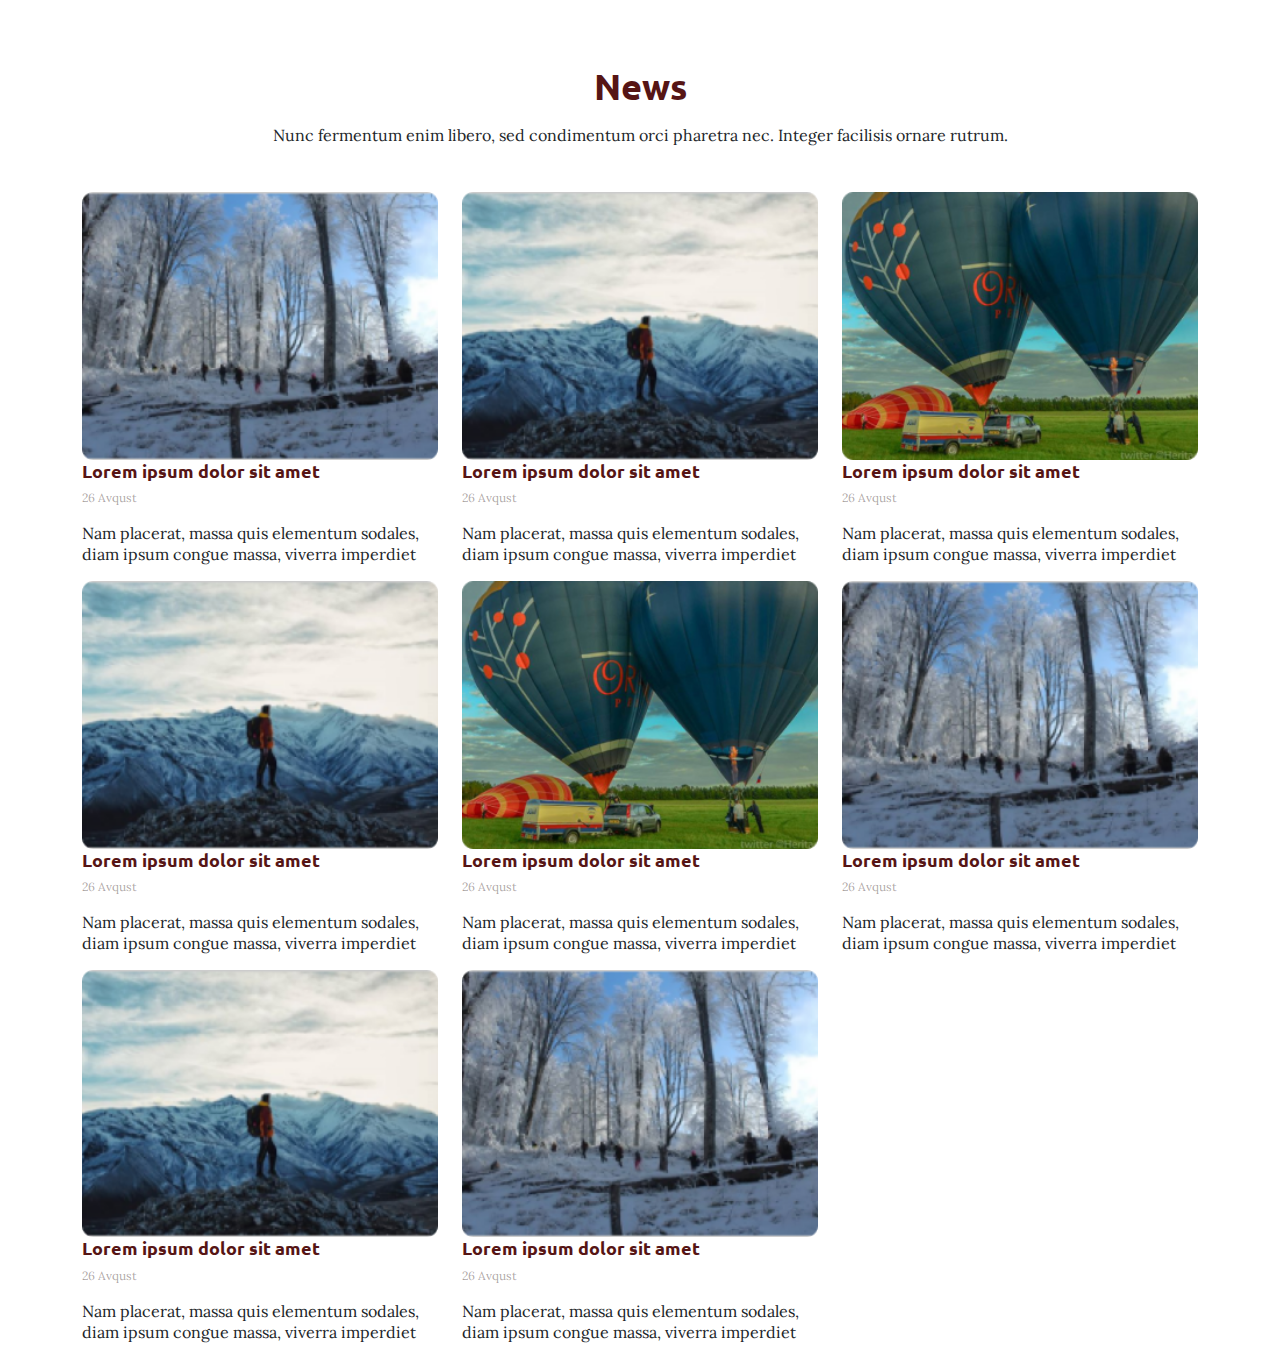
<file: bootstrap practice/index.html>
<!DOCTYPE html>
<html lang="en">

<head>
    <meta charset="UTF-8">
    <meta http-equiv="X-UA-Compatible" content="IE=edge">
    <meta name="viewport" content="width=device-width, initial-scale=1.0">
    <link rel="preconnect" href="https://fonts.googleapis.com">
    <link rel="preconnect" href="https://fonts.gstatic.com" crossorigin>
    <link href="https://fonts.googleapis.com/css2?family=Lora&family=Ubuntu:wght@400;700&display=swap" rel="stylesheet">
    <link rel="stylesheet" href="bootstrap.min.css">
    <link rel="stylesheet" href="styles.css">
    <title>News</title>
</head>

<body>
    <main>
        <h1 class="main-title text-center">News</h1>
        <p class="main-subtitle text-center"> Nunc fermentum enim libero, sed condimentum orci pharetra nec. Integer
            facilisis ornare rutrum.</p>
        <div class="container">
            <div class="row">
                <div class="col-12 col-md-6 col-xl-4 col-xxl-3">
                    <img src="images/news-3.png" alt="snowy forest">
                    <h2 class="container-title">Lorem ipsum dolor sit amet</h2>
                    <p class="container-date">26 Avqust</p>
                    <p class="container-info">Nam placerat, massa quis elementum sodales, diam ipsum congue massa,
                        viverra imperdiet</p>
                </div>
                <div class="col-12 col-md-6 col-xl-4 col-xxl-3">
                    <img src="images/news-2.png" alt="man on a mountain">
                    <h2 class="container-title">Lorem ipsum dolor sit amet</h2>
                    <p class="container-date">26 Avqust</p>
                    <p class="container-info">Nam placerat, massa quis elementum sodales, diam ipsum congue massa,
                        viverra imperdiet</p>
                </div>
                <div class="col-12 col-md-6 col-xl-4 col-xxl-3">
                    <img src="images/news-1.png" alt="hot air balloons">
                    <h2 class="container-title">Lorem ipsum dolor sit amet</h2>
                    <p class="container-date">26 Avqust</p>
                    <p class="container-info">Nam placerat, massa quis elementum sodales, diam ipsum congue massa,
                        viverra imperdiet</p>
                </div>
                <div class="col-12 col-md-6 col-xl-4 col-xxl-3">
                    <img src="images/news-2.png" alt="man on a mountain">
                    <h2 class="container-title">Lorem ipsum dolor sit amet</h2>
                    <p class="container-date">26 Avqust</p>
                    <p class="container-info">Nam placerat, massa quis elementum sodales, diam ipsum congue massa,
                        viverra imperdiet</p>
                </div>
                <div class="col-12 col-md-6 col-xl-4 col-xxl-3">
                    <img src="images/news-1.png" alt="hot air balloons">
                    <h2 class="container-title">Lorem ipsum dolor sit amet</h2>
                    <p class="container-date">26 Avqust</p>
                    <p class="container-info">Nam placerat, massa quis elementum sodales, diam ipsum congue massa,
                        viverra imperdiet</p>
                </div>
                <div class="col-12 col-md-6 col-xl-4 col-xxl-3">
                    <img src="images/news-3.png" alt="snowy forest">
                    <h2 class="container-title">Lorem ipsum dolor sit amet</h2>
                    <p class="container-date">26 Avqust</p>
                    <p class="container-info">Nam placerat, massa quis elementum sodales, diam ipsum congue massa,
                        viverra imperdiet</p>
                </div>
                <div class="col-12 col-md-6 col-xl-4 col-xxl-3">
                    <img src="images/news-2.png" alt="man on a mountain">
                    <h2 class="container-title">Lorem ipsum dolor sit amet</h2>
                    <p class="container-date">26 Avqust</p>
                    <p class="container-info">Nam placerat, massa quis elementum sodales, diam ipsum congue massa,
                        viverra imperdiet</p>
                </div>
                <div class="col-12 col-md-6 col-xl-4 col-xxl-3">
                    <img src="images/news-3.png" alt="snowy forest">
                    <h2 class="container-title">Lorem ipsum dolor sit amet</h2>
                    <p class="container-date">26 Avqust</p>
                    <p class="container-info">Nam placerat, massa quis elementum sodales, diam ipsum congue massa,
                        viverra imperdiet</p>
                </div>
            </div>
        </div>
    </main>
</body>

</html>
</file>
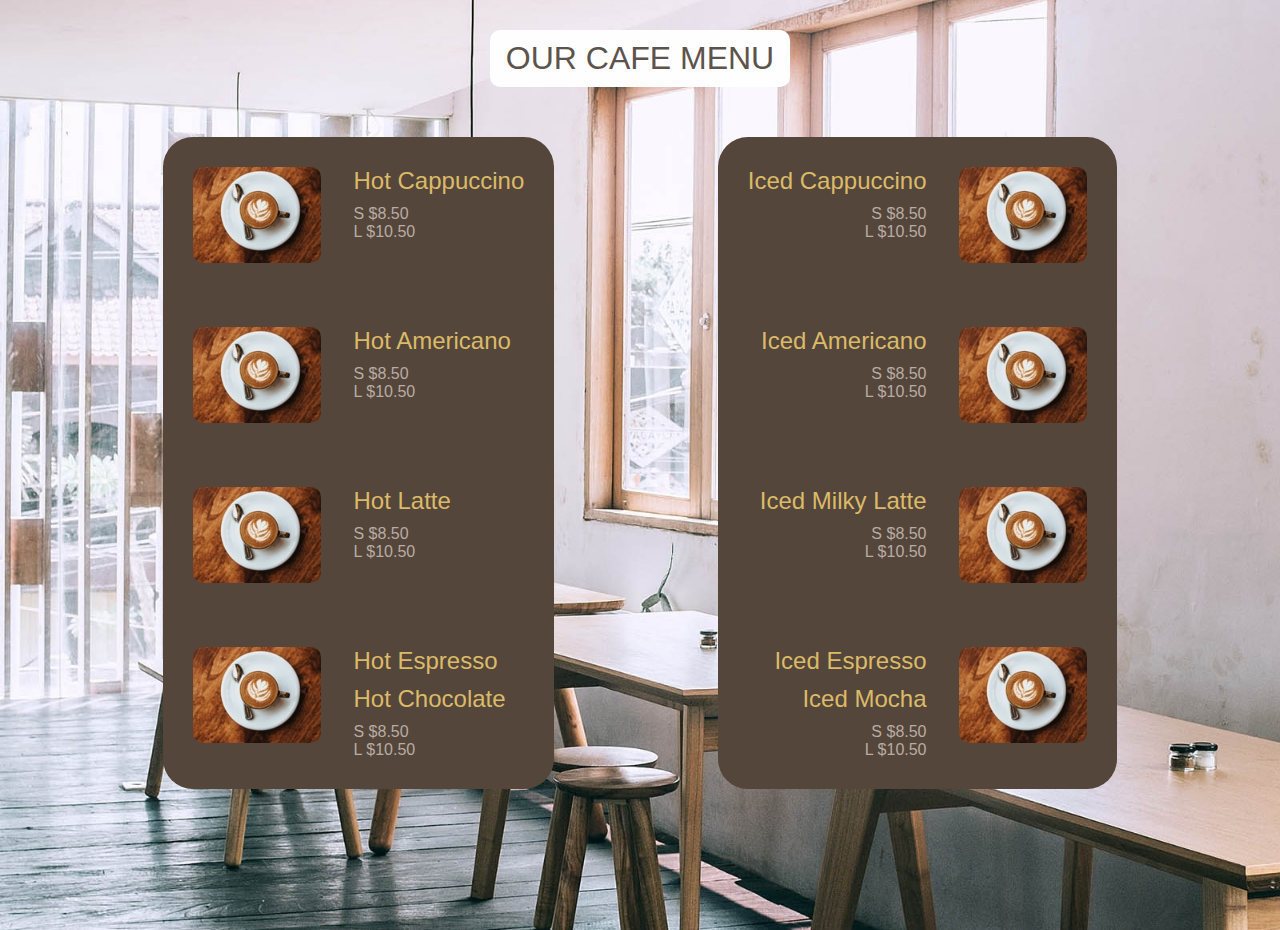
<file: flexbox practice/index.html>
<!DOCTYPE html>
<html lang="en">

<head>
    <meta charset="UTF-8">
    <meta http-equiv="X-UA-Compatible" content="IE=edge">
    <meta name="viewport" content="width=device-width, initial-scale=1.0">
    <link rel="stylesheet" href="styles.css">
    <title>Flexbox practice</title>

</head>

<body>
    <h1>OUR CAFE MENU</h1>
    <div class="container">
        <div class="container-left">
            <div class="menu-item">
                <div>
                    <img src="menu-item-1.png" alt="coffee">
                </div>
                <div>
                    <h2>Hot Cappuccino</h2>
                    <p>S $8.50</p>
                    <p>L $10.50</p>
                </div>
            </div>
            <div class="menu-item">
                <div>
                    <img src="menu-item-1.png" alt="coffee">
                </div>
                <div>
                    <h2>Hot Americano</h2>
                    <p>S $8.50</p>
                    <p>L $10.50</p>
                </div>
            </div>
            <div class="menu-item">
                <div>
                    <img src="menu-item-1.png" alt="coffee">
                </div>
                <div>
                    <h2>Hot Latte</h2>
                    <p>S $8.50</p>
                    <p>L $10.50</p>
                </div>
            </div>
            <div class="menu-item">
                <div>
                    <img src="menu-item-1.png" alt="coffee">
                </div>
                <div>
                    <h2>Hot Espresso</h2>
                    <h2>Hot Chocolate</h2>
                    <p>S $8.50</p>
                    <p>L $10.50</p>
                </div>
            </div>
        </div>
        <div class="container-right">
            <div class="menu-item img-right">
                <div>
                    <img src="menu-item-1.png" alt="coffee">
                </div>
                <div>
                    <h2>Iced Cappuccino</h2>
                    <p>S $8.50</p>
                    <p>L $10.50</p>
                </div>

            </div>
            <div class="menu-item img-right">
                <div>
                    <img src="menu-item-1.png" alt="coffee">
                </div>
                <div>
                    <h2>Iced Americano</h2>
                    <p>S $8.50</p>
                    <p>L $10.50</p>
                </div>

            </div>
            <div class="menu-item img-right">
                <div>
                    <img src="menu-item-1.png" alt="coffee">
                </div>
                <div>
                    <h2>Iced Milky Latte</h2>
                    <p>S $8.50</p>
                    <p>L $10.50</p>
                </div>

            </div>
            <div class="menu-item img-right">
                <div>
                    <img src="menu-item-1.png" alt="coffee">
                </div>
                <div>
                    <h2>Iced Espresso</h2>
                    <h2>Iced Mocha</h2>
                    <p>S $8.50</p>
                    <p>L $10.50</p>
                </div>

            </div>

        </div>
    </div>
</body>

</html>
</file>
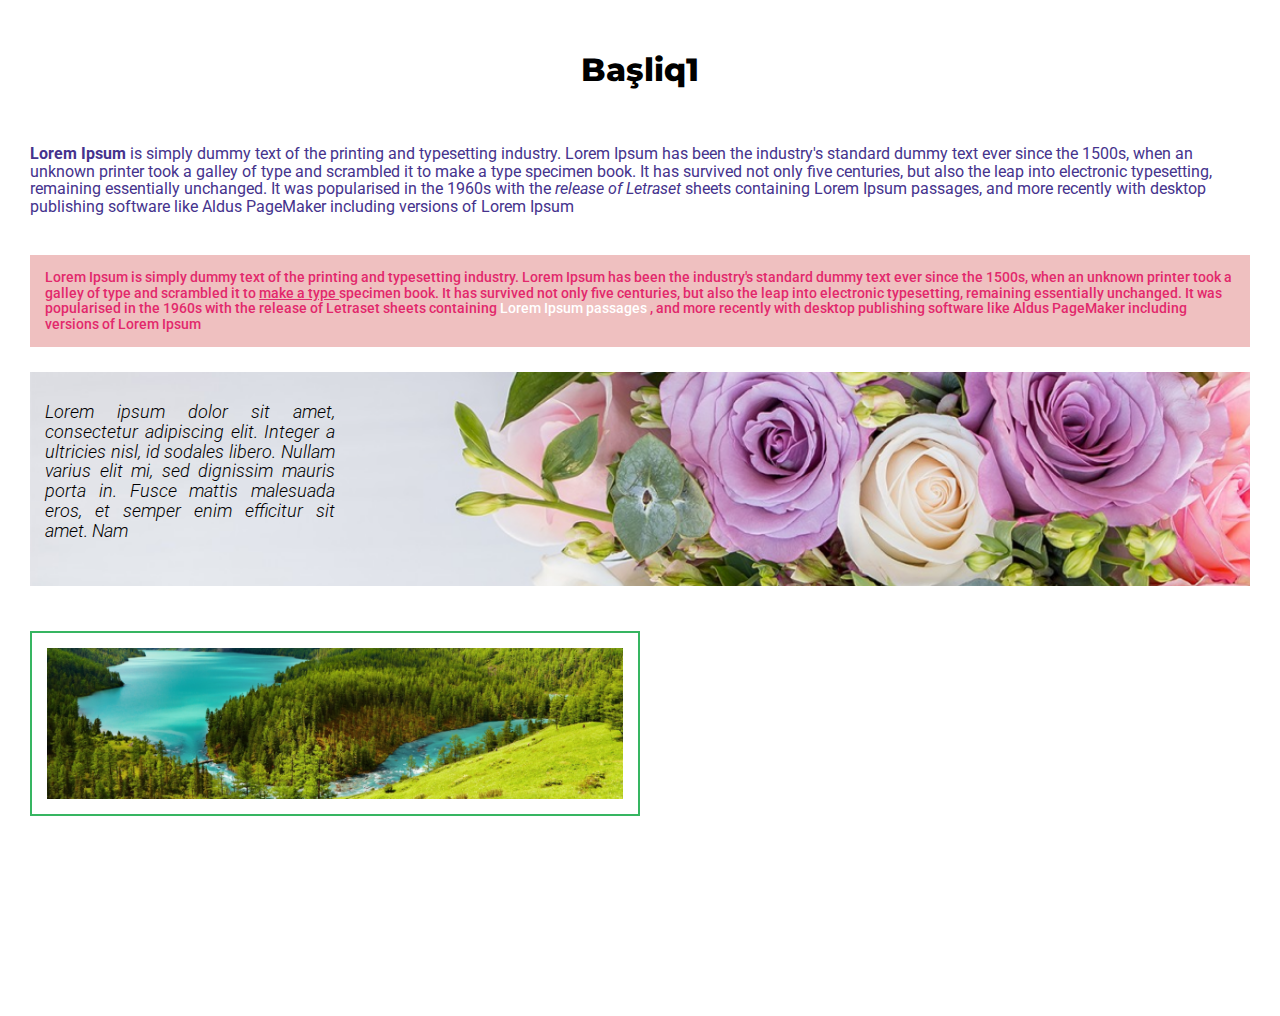
<file: hw1 (edited)/index.html>
<!DOCTYPE html>
<html lang="en">

<head>
    <meta charset="UTF-8">
    <meta http-equiv="X-UA-Compatible" content="IE=edge">
    <meta name="viewport" content="width=device-width, initial-scale=1.0">
    <link rel="preconnect" href="https://fonts.googleapis.com">
    <link rel="preconnect" href="https://fonts.gstatic.com" crossorigin>
    <link
        href="https://fonts.googleapis.com/css2?family=Montserrat:wght@800&family=Roboto:ital,wght@0,400;0,500;0,700;1,300;1,400&display=swap"
        rel="stylesheet">
    <link rel="stylesheet" href="styles.css">
    <title>Homework 1</title>


</head>

<body>
    <header>
        <h1>Başliq1</h1>
    </header>
    <main>
        <section>
            <p class="p-1">
                <span class="bold">Lorem Ipsum </span>is simply dummy text of the printing and typesetting industry.
                Lorem
                Ipsum has been the industry's standard dummy text ever since the 1500s, when an unknown printer took a
                galley of type and scrambled it to make a type specimen book. It has survived not only five centuries,
                but also
                the leap
                into electronic typesetting, remaining essentially unchanged. It was popularised in the 1960s with the
                <span class="italic">release of Letraset </span>sheets containing Lorem Ipsum passages, and more
                recently with desktop
                publishing
                software like Aldus PageMaker including versions of Lorem Ipsum
            </p>
            <p class="p-2">
                Lorem Ipsum is simply dummy text of the printing and typesetting industry. Lorem Ipsum has
                been the industry's standard dummy text ever since the 1500s, when an unknown printer took a galley of
                type and
                scrambled it to <span class="underline"> make a type </span> specimen book. It has survived not only
                five centuries, but
                also
                the
                leap into electronic typesetting, remaining essentially unchanged. It was popularised in the 1960s with
                the
                release of Letraset sheets containing <span class="white"> Lorem Ipsum passages </span>, and more
                recently with
                desktop
                publishing
                software
                like Aldus PageMaker including versions of Lorem Ipsum
            </p>
        </section>
        <section>

            <div class="image-with-text">
                <p class="image-text"> Lorem ipsum dolor sit amet, consectetur adipiscing elit. Integer a ultricies
                    nisl,
                    id sodales
                    libero. Nullam varius elit mi, sed dignissim mauris porta in. Fusce mattis malesuada eros, et semper
                    enim efficitur sit amet. Nam </p>
            </div>

            <!-- <img class="img-1" src="images/flowers.png" alt="flowers"> -->

            <img class="img-2" src="images/nature.png" alt="nature">
        </section>
    </main>
</body>

</html>
</file>
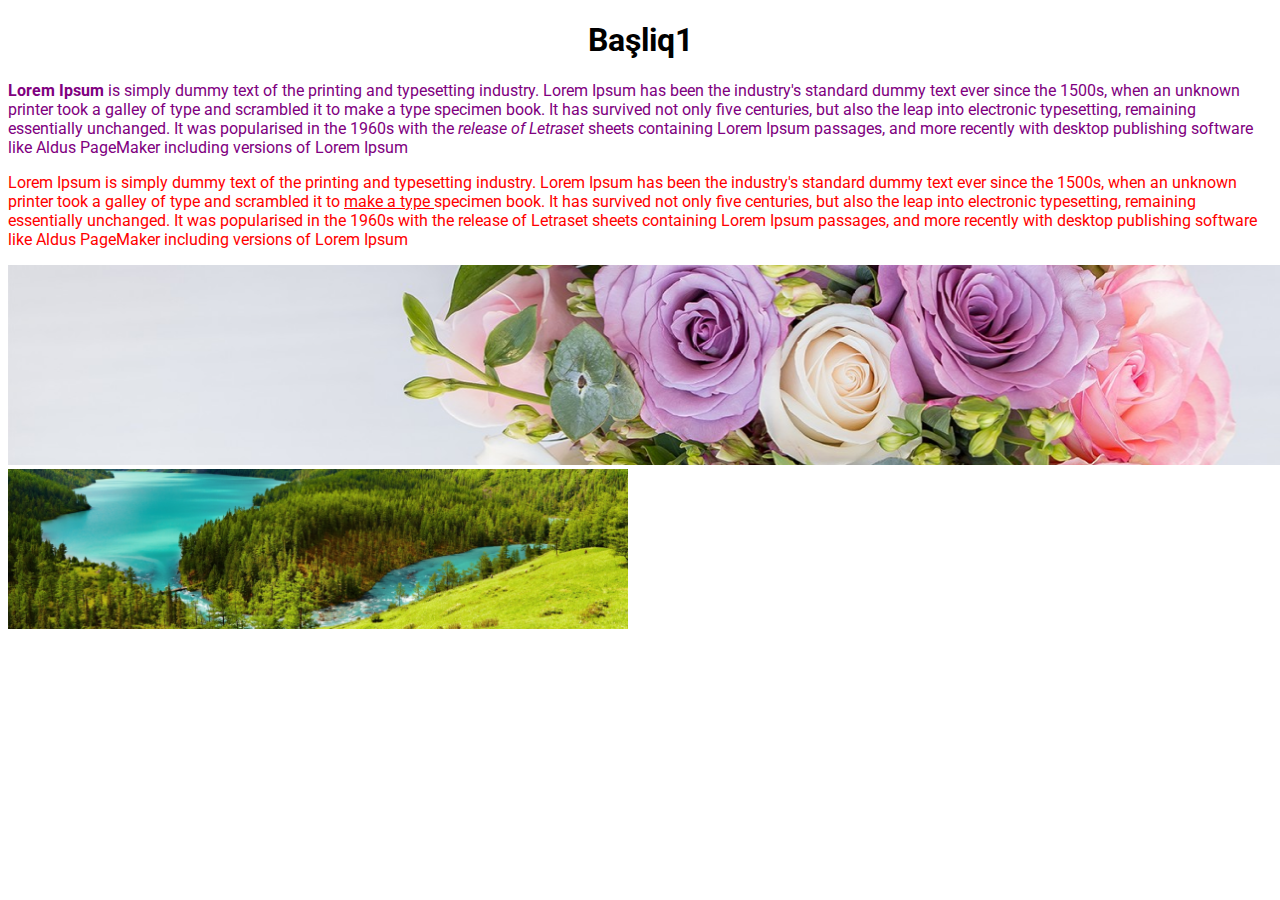
<file: hw1/index.html>
<!DOCTYPE html>
<html lang="en">

<head>
    <meta charset="UTF-8">
    <meta http-equiv="X-UA-Compatible" content="IE=edge">
    <meta name="viewport" content="width=device-width, initial-scale=1.0">
    <link rel="preconnect" href="https://fonts.googleapis.com">
    <link rel="preconnect" href="https://fonts.gstatic.com" crossorigin>
    <link href="https://fonts.googleapis.com/css2?family=Roboto&display=swap" rel="stylesheet">
    <title>Homework 1</title>
</head>

<body style="font-family: Roboto, sans-serif">
    <h1 style="text-align: center;">Başliq1</h1>
    <p style="color: purple">
        <b>Lorem Ipsum </b>is simply dummy text of the printing and typesetting industry. Lorem
        Ipsum has been the industry's standard dummy text ever since the 1500s, when an unknown printer took a galley of
        type and scrambled it to make a type specimen book. It has survived not only five centuries, but also the leap
        into electronic typesetting, remaining essentially unchanged. It was popularised in the 1960s with the
        <i>release of Letraset </i>sheets containing Lorem Ipsum passages, and more recently with desktop publishing
        software like Aldus PageMaker including versions of Lorem Ipsum
    </p>
    <p style="color: red">
        Lorem Ipsum is simply dummy text of the printing and typesetting industry. Lorem Ipsum has
        been the industry's standard dummy text ever since the 1500s, when an unknown printer took a galley of type and
        scrambled it to <ins> make a type </ins> specimen book. It has survived not only five centuries, but also the
        leap into electronic typesetting, remaining essentially unchanged. It was popularised in the 1960s with the
        release of Letraset sheets containing Lorem Ipsum passages, and more recently with desktop publishing software
        like Aldus PageMaker including versions of Lorem Ipsum
    </p>
    <img src="flowers.png" alt="flowers" width="1300" height="200"><br>
    <img src="nature.png" alt="nature" width="620" height="160">
</body>

</html>
</file>
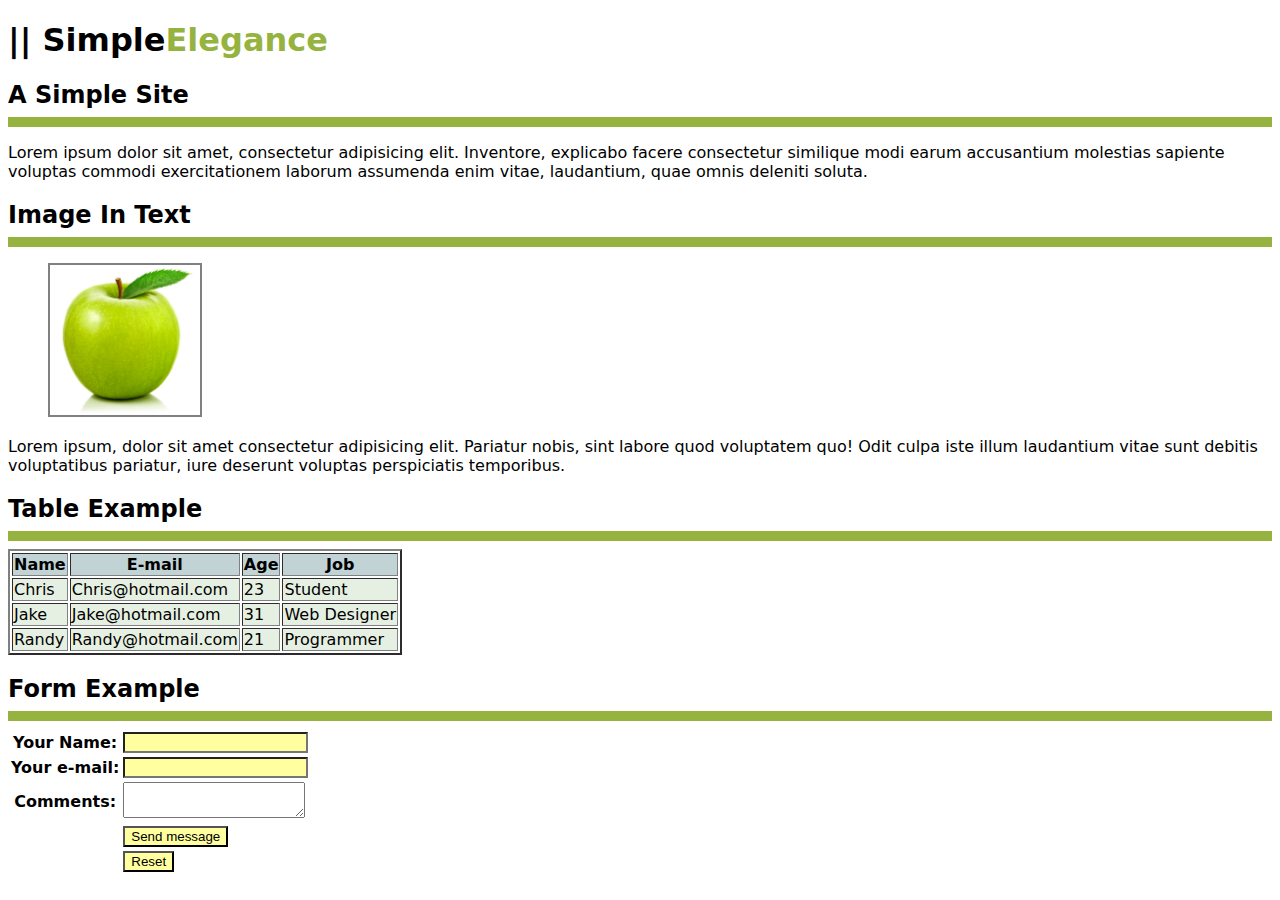
<file: lesson 4/index.html>
<!DOCTYPE html>
<html lang="en">

<head>
    <meta charset="UTF-8">
    <meta http-equiv="X-UA-Compatible" content="IE=edge">
    <meta name="viewport" content="width=device-width, initial-scale=1.0">
    <title>Simple Elegance</title>
</head>

<body>

    <style>
        body {
            font-family: system-ui, -apple-system, BlinkMacSystemFont, 'Segoe UI', Roboto, Oxygen, Ubuntu, Cantarell, 'Open Sans', 'Helvetica Neue', sans-serif
        }

        img {
            border: 2px grey solid;
        }

        hr {
            border: 5px solid #96b33f;
        }

        input {
            background-color: #ffffa0;
        }

        thead {
            background-color: #c1d3d5
        }

        h2 {
            margin-bottom: 0;
        }
    </style>
    <header>
        <h1>|| Simple<span style="color:#96b33f">Elegance</span></h1>
    </header>

    <main>
        <section>
            <h2> A Simple Site</h2>
            <hr>
            <p>Lorem ipsum dolor sit amet, consectetur adipisicing elit. Inventore, explicabo facere consectetur
                similique
                modi
                earum accusantium molestias sapiente voluptas commodi exercitationem laborum assumenda enim vitae,
                laudantium,
                quae omnis deleniti soluta. </p>
        </section>
        <section>
            <h2> Image In Text </h2>
            <hr>
            <figure>
                <img src="apple.jpg" width="150" height="150" alt="a green apple">
            </figure>
            <p>

                Lorem ipsum, dolor sit
                amet consectetur adipisicing elit. Pariatur nobis, sint labore
                quod
                voluptatem quo! Odit
                culpa iste illum laudantium vitae sunt debitis voluptatibus pariatur, iure deserunt voluptas
                perspiciatis
                temporibus.
            </p>
        </section>
        <section>
            <h2>Table Example </h2>
            <hr>
            <table border="2px">
                <thead>
                    <tr>
                        <th>Name</th>
                        <th>E-mail</th>
                        <th>Age</th>
                        <th>Job</th>
                    </tr>
                </thead>
                <tbody style="background-color:#e6f0e2">
                    <tr>
                        <td>Chris</td>
                        <td>Chris@hotmail.com</td>
                        <td>23</td>
                        <td>Student</td>
                    </tr>
                    <tr>
                        <td>Jake</td>
                        <td>Jake@hotmail.com</td>
                        <td>31</td>
                        <td>Web Designer</td>
                    </tr>
                    <tr>
                        <td>Randy</td>
                        <td>Randy@hotmail.com</td>
                        <td>21</td>
                        <td>Programmer</td>
                    </tr>
                </tbody>
            </table>
        </section>
        <section>
            <form>
                <h2>Form Example</h2>
                <hr>
                <table>
                    <tbody>
                        <tr>
                            <th>
                                <label for="your-name">Your Name:</label>
                            </th>
                            <td> <input type="text" id="your-name"></td>
                        </tr>
                        <tr>
                            <th>
                                <label for="your-email">Your e-mail:</label>
                            </th>
                            <td> <input id="your-email" type="email"></td>
                        </tr>
                        <tr>
                            <th><label for="comments">Comments:</label></th>
                            <td> <textarea id="comments"></textarea></td>
                        </tr>
                        <tr>
                            <th></th>
                            <td> <input type="submit" value="Send message"> </td>
                        </tr>
                        <tr>
                            <th></th>
                            <td> <input type="reset" value="Reset"> </td>
                        </tr>
                    </tbody>
                </table>
            </form>
        </section>
    </main>
</body>

</html>
</file>
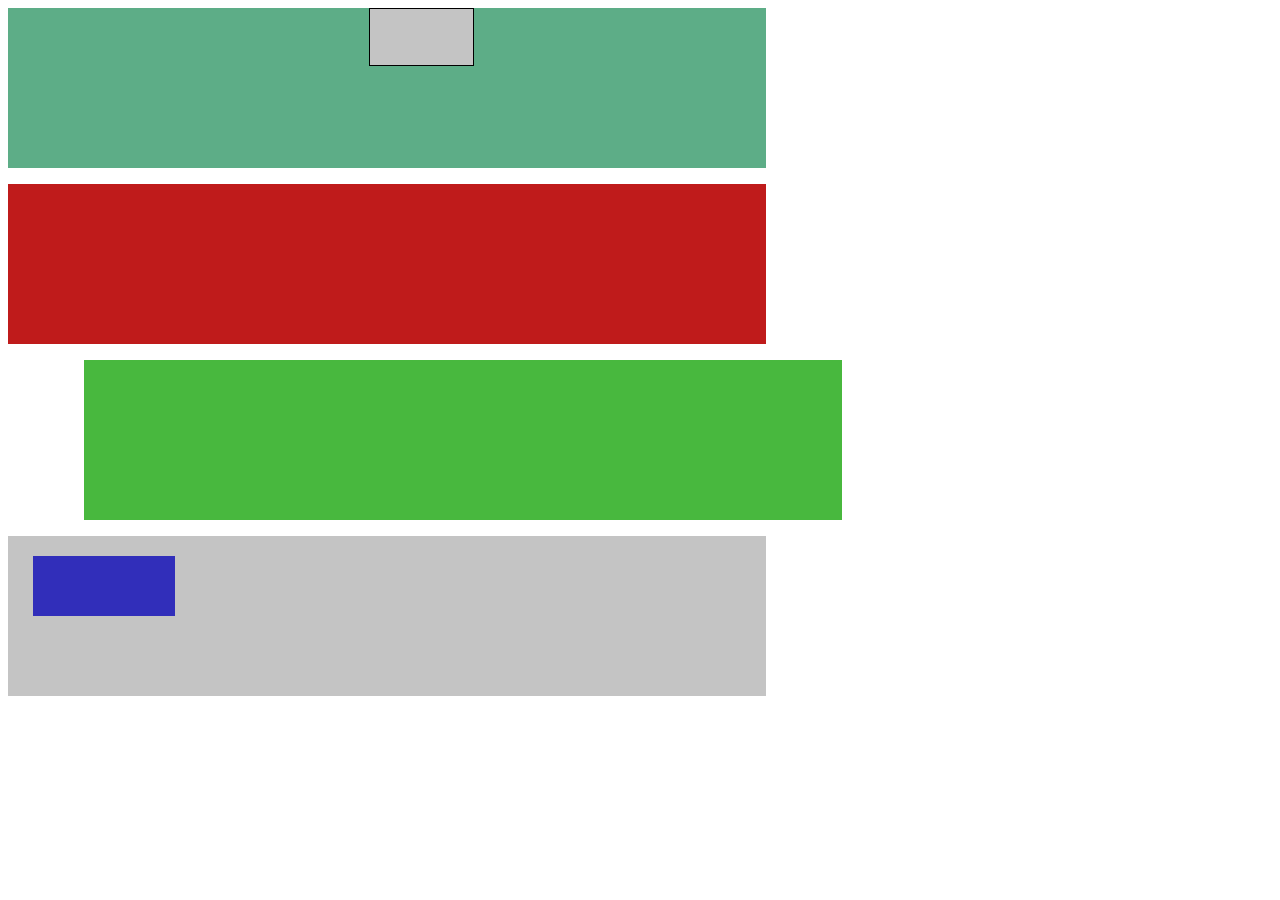
<file: lesson 6/index.html>
<!DOCTYPE html>
<html lang="en">

<head>
    <meta charset="UTF-8">
    <meta http-equiv="X-UA-Compatible" content="IE=edge">
    <meta name="viewport" content="width=device-width, initial-scale=1.0">
    <title>Document</title>
    <link rel="stylesheet" href="styles.css">
</head>

<body>

    <div class="fixed"></div>
    <div class="green-1"></div>
    <div class="red"></div>
    <div class="green-2"></div>

    <div class="grey">
        <div class="blue">
        </div>
    </div>


</body>

</html>
</file>
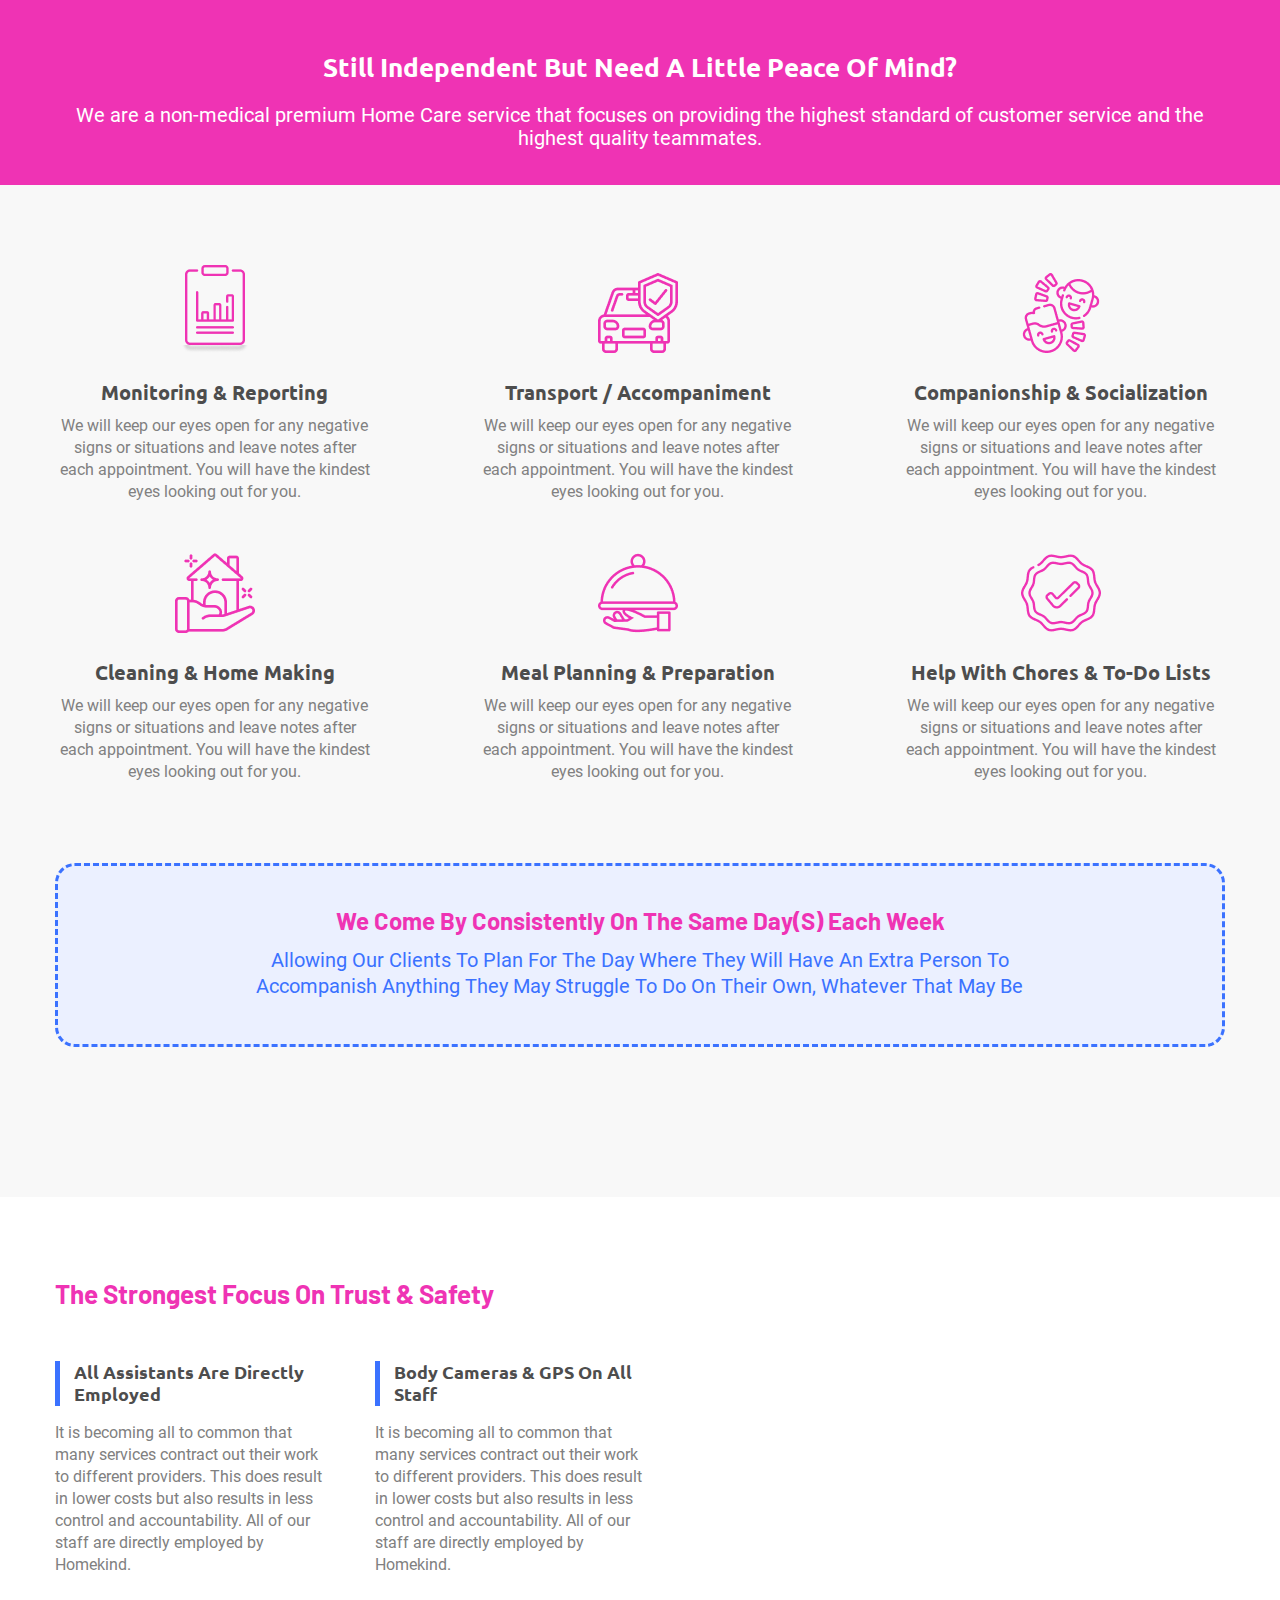
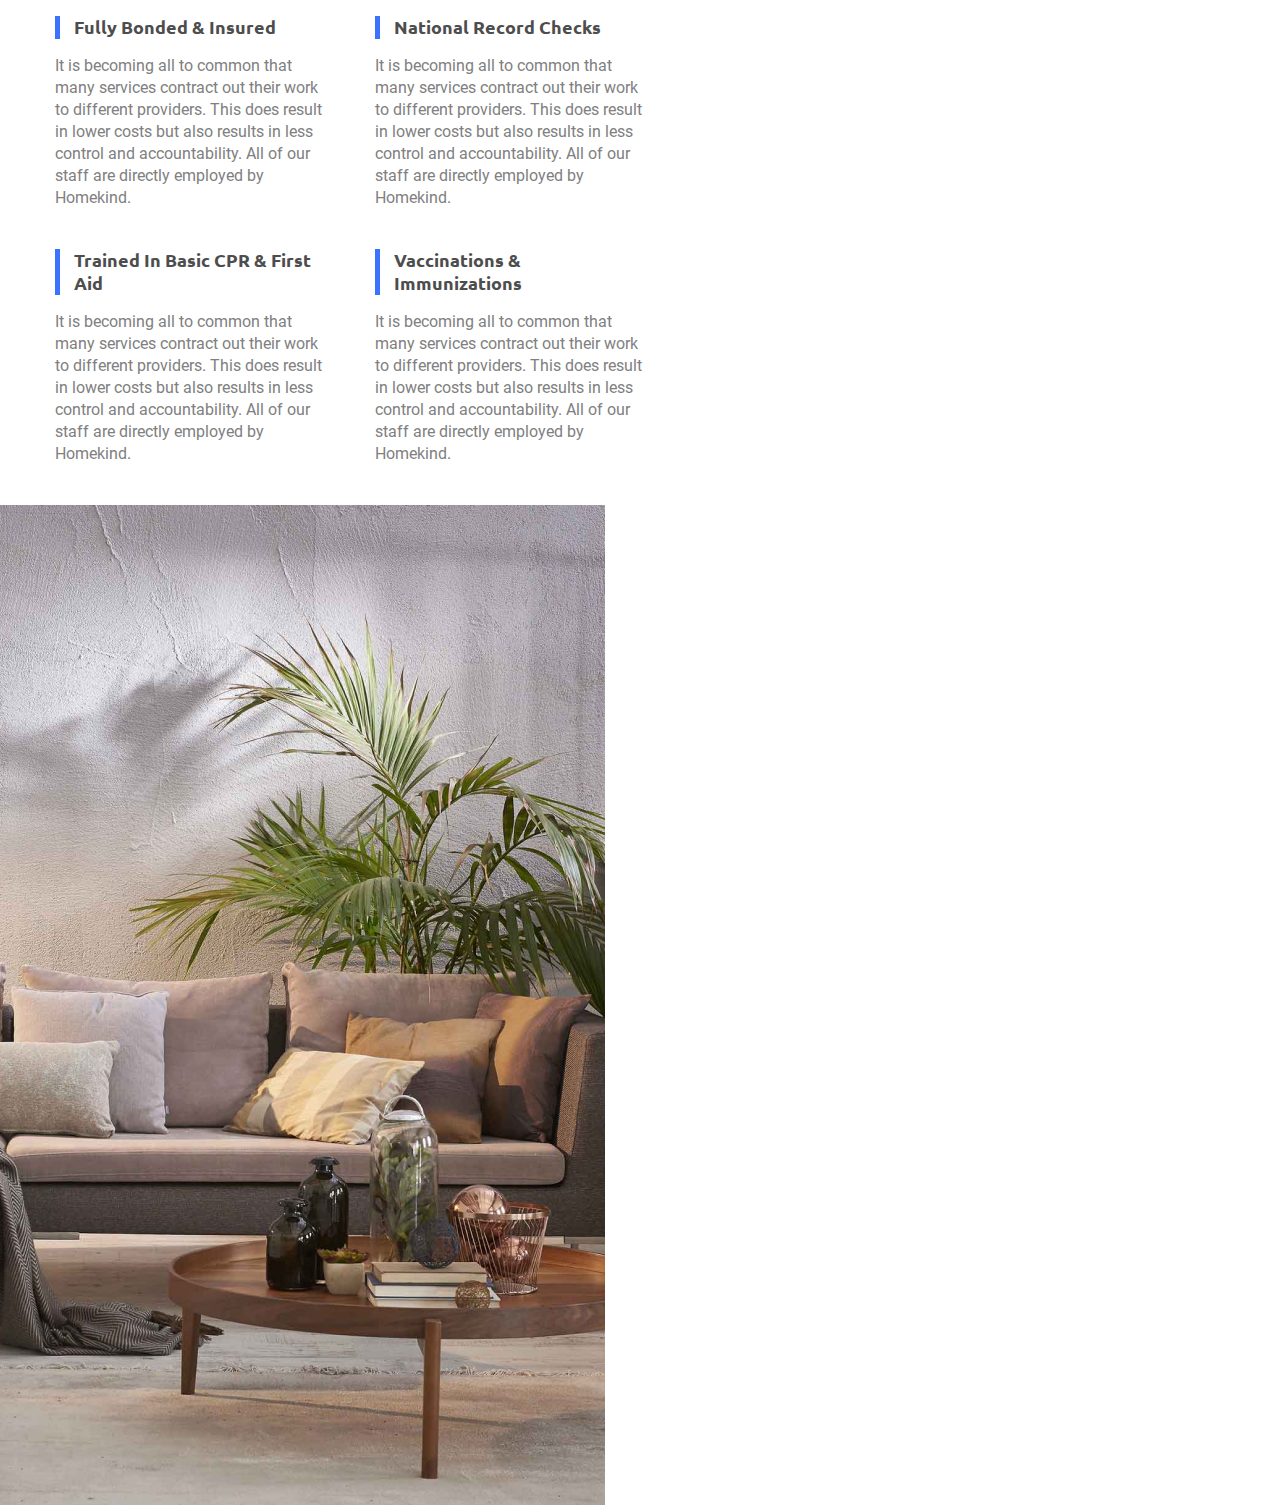
<file: practice (01.07)/index.html>
<!DOCTYPE html>
<html lang="en">

<head>
    <meta charset="UTF-8">
    <meta http-equiv="X-UA-Compatible" content="IE=edge">
    <meta name="viewport" content="width=device-width, initial-scale=1.0">
    <link rel="preconnect" href="https://fonts.googleapis.com">
    <link rel="preconnect" href="https://fonts.gstatic.com" crossorigin>
    <link href="https://fonts.googleapis.com/css2?family=Barlow:wght@700&family=Ubuntu:wght@400;700&display=swap"
        rel="stylesheet">
    <link rel="stylesheet" href="styles.css">
    <title>CleanThisWeek</title>

</head>

<body>
    <main>
        <section class="section-1">
            <section class="top-note">
                <div class="container">
                    <p class="top-note-title">Still Independent But Need A Little Peace Of Mind?</p>
                    <p>We are a non-medical premium Home Care service that focuses on providing the highest standard of
                        customer service and the highest quality teammates.</p>
            </section>

            <section class="services">
                <div class="container">
                    <div class="service-list">
                        <div class="service-item">
                            <img class="icon" src="images/service-1.png">
                            <h3 class="service-item-title">
                                Monitoring & Reporting
                            </h3>
                            <p>We will keep our eyes open for any negative signs or situations and leave notes after
                                each
                                appointment.
                                You will have the kindest eyes looking out for you. </p>
                        </div>
                        <div class="service-item">
                            <img class="icon" src="images/service-2.png">
                            <h3 class="service-item-title">
                                Transport / Accompaniment
                            </h3>
                            <p>We will keep our eyes open for any negative signs or situations and leave notes after
                                each
                                appointment.
                                You will have the kindest eyes looking out for you.</p>
                        </div>
                        <div class="service-item">
                            <img class="icon" src="images/service-3.png">
                            <h3 class="service-item-title">Companionship & Socialization</h3>
                            <p>We will keep our eyes open for any negative signs or situations and leave notes after
                                each
                                appointment.
                                You will have the kindest eyes looking out for you.</p>
                        </div>

                        <div class="service-item">
                            <img class="icon" src="images/service-4.png">
                            <h3 class="service-item-title">Cleaning & Home Making</h3>
                            <p>We will keep our eyes open for any negative signs or situations and leave notes after
                                each
                                appointment.
                                You
                                will have the kindest eyes looking out for you.</p>
                        </div>
                        <div class="service-item">
                            <img class="icon" src="images/service-5.png">
                            <h3 class="service-item-title">Meal Planning & Preparation</h3>
                            <p>We will keep our eyes open for any negative signs or situations and leave notes after
                                each
                                appointment.
                                You
                                will have the kindest eyes looking out for you.</p>
                        </div>
                        <div class="service-item">
                            <img class="icon" src="images/service-6.png">
                            <h3 class="service-item-title">Help With Chores & To-Do Lists</h3>
                            <p>We will keep our eyes open for any negative signs or situations and leave notes after
                                each
                                appointment.
                                You
                                will have the kindest eyes looking out for you.</p>
                        </div>
                    </div>
                </div>
            </section>

            <div class="container">
                <div class="bottom-note">
                    <p class="bottom-note-title">We come by consistently on the same day(s) each week</p>
                    <p class="bottom-note-text">Allowing our clients to plan for the day where they will have an extra
                        person to accompanish
                        anything
                        they may struggle to do on their own, whatever that may be</p>
                </div>
            </div>
        </section>

        <section class="section-2">
            <!-- <div class="safety-column-1"> -->
            <div class="safety-list">
                <div>
                    <h2 class="safety-container-title"> The Strongest Focus On Trust & Safety</h2>
                    <div class="safety-option">
                        <h3 class="safety-option-title">All Assistants Are Directly Employed</h3>
                        <p>It is becoming all to common that many services contract out their work to different
                            providers.
                            This does result in lower costs but also results in less control and accountability. All
                            of
                            our
                            staff are directly employed by Homekind.</p>
                    </div>
                    <div class="safety-option">
                        <h3 class="safety-option-title">Body Cameras & GPS On All Staff</h3>
                        <p>It is becoming all to common that many services contract out their work to different
                            providers.
                            This does result in lower costs but also results in less control and accountability. All
                            of
                            our
                            staff are directly employed by Homekind.</p>
                    </div>
                </div>

                <div>
                    <div class="safety-option">
                        <h3 class="safety-option-title">Fully Bonded &
                            Insured</h3>
                        <p>It is becoming all to common that many services contract out their work to different
                            providers.
                            This does result in lower costs but also results in less control and accountability. All
                            of
                            our
                            staff are directly employed by Homekind.</p>
                    </div>
                    <div class="safety-option">
                        <h3 class="safety-option-title">National Record
                            Checks</h3>
                        <p>It is becoming all to common that many services contract out their work to different
                            providers.
                            This does result in lower costs but also results in less control and accountability. All
                            of
                            our
                            staff are directly employed by Homekind.</p>
                    </div>
                </div>

                <div>
                    <div class="safety-option">
                        <h3 class="safety-option-title">Trained In Basic CPR &
                            First Aid</h3>
                        <p>It is becoming all to common that many services contract out their work to different
                            providers.
                            This does result in lower costs but also results in less control and accountability. All
                            of
                            our
                            staff are directly employed by Homekind.</p>
                    </div>
                    <div class="safety-option">
                        <h3 class="safety-option-title">Vaccinations & Immunizations</h3>
                        <p>It is becoming all to common that many services contract out their work to different
                            providers.
                            This does result in lower costs but also results in less control and accountability. All
                            of
                            our
                            staff are directly employed by Homekind.</p>
                    </div>
                </div>

            </div>

            <!-- </div> -->

            <!-- <div class="safety-column-2"> -->
            <img class="sofa" src="images/sofa.png" alt="">
            <!-- <img class="heart" src="images/heart.png" alt=""> -->
            <!-- </div> -->
        </section>
    </main>
</body>

</html>
</file>
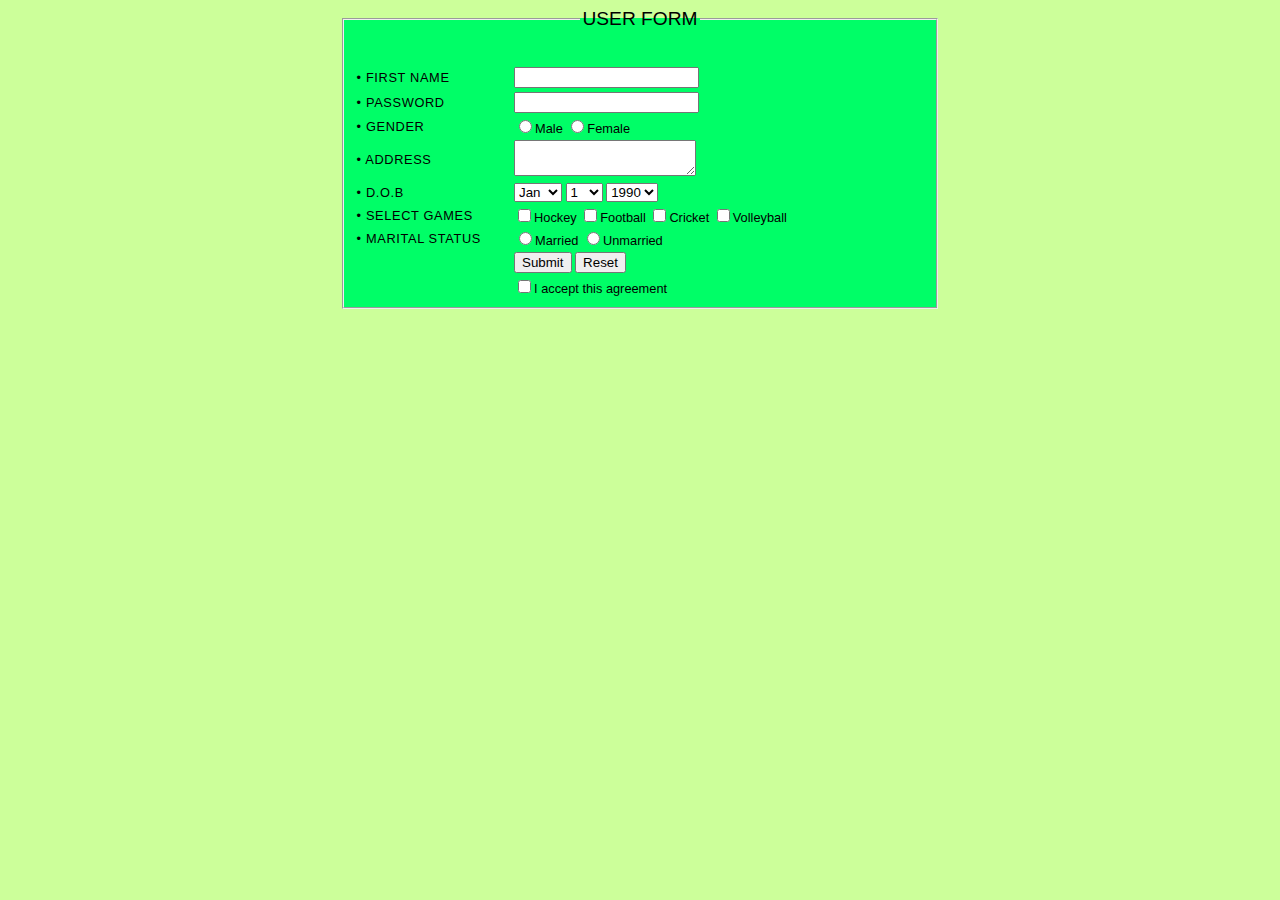
<file: hw2/form-homework.html>
<!DOCTYPE html>
<html lang="en">

<head>
    <meta charset="UTF-8">
    <meta http-equiv="X-UA-Compatible" content="IE=edge">
    <meta name="viewport" content="width=device-width, initial-scale=1.0">
    <title>Document</title>
</head>

<style>
    body {
        font-family: "Comic Sans MS", "Comic Sans", sans-serif;
        background-color: #ccff9a;
        font-size: 0.8em;
    }

    form {
        margin: 0 auto;
        max-width: 600px;
    }

    legend {
        text-align: center;
        font-size: 1.5em;
        margin-bottom: 30px;
    }

    fieldset {
        background-color: #00fe67;
    }

    th {
        font-weight: 300;
        letter-spacing: 0.05em;
        text-transform: uppercase;
        text-align: left;
        padding-right: 30px;
    }
</style>

<body>
    <form>
        <fieldset>
            <legend> USER FORM </legend>

            <table>
                <tr>
                    <th><label for="name">&#x2022; First Name</label></th>
                    <td> <input id="name" type="text" required></td>
                </tr>

                <tr>
                    <th><label for="password">&#x2022; Password </label></th>
                    <td><input id="password" type="password" required></td>
                </tr>

                <tr>
                    <th><label>&#x2022; Gender</label></th>
                    <td><label>
                            <input name="gender" id="gender-m" type="radio">Male
                        </label>

                        <label>
                            <input name="gender" id="gender-f" type="radio">Female
                        </label>
                    </td>
                </tr>

                <tr>
                    <th> <label for="address"> &#x2022; Address </label></th>
                    <td> <textarea id="address" name="address"> </textarea> </td>
                </tr>

                <tr>
                    <th><label>&#x2022; D.O.B</label></th>
                    <td>
                        <select>
                            <option value="jan">Jan</option>
                            <option value="feb">Feb</option>
                            <option value="mar">Mar</option>
                            <option value="apr">Apr</option>
                            <option value="may">May</option>
                            <option value="jun">Jun</option>
                            <option value="jul">Jul</option>
                            <option value="aug">Aug</option>
                            <option value="sep">Sep</option>
                            <option value="oct">Oct</option>
                            <option value="nov">Nov</option>
                            <option value="dec">Dec</option>
                        </select>

                        <select>
                            <option value="day-1">1</option>
                            <option value="day-2">2</option>
                            <option value="day-3">3</option>
                            <option value="day-4">4</option>
                            <option value="day-5">5</option>
                            <option value="day-6">6</option>
                            <option value="day-7">7</option>
                            <option value="day-8">8</option>
                            <option value="day-9">9</option>
                            <option value="day-10">10</option>
                            <option value="day-11">11</option>
                            <option value="day-12">12</option>
                            <option value="day-13">13</option>
                            <option value="day-14">14</option>
                            <option value="day-15">15</option>
                            <option value="day-16">16</option>
                            <option value="day-17">17</option>
                            <option value="day-18">18</option>
                            <option value="day-19">19</option>
                            <option value="day-20">20</option>
                            <option value="day-21">21</option>
                            <option value="day-22">22</option>
                            <option value="day-23">23</option>
                            <option value="day-24">24</option>
                            <option value="day-25">25</option>
                            <option value="day-26">26</option>
                            <option value="day-27">27</option>
                            <option value="day-28">28</option>
                            <option value="day-29">29</option>
                            <option value="day-30">30</option>
                            <option value="day-31">31</option>
                        </select>

                        <select>
                            <option value="year-1990">1990</option>
                            <option value="year-1991">1991</option>
                            <option value="year-1992">1992</option>
                            <option value="year-1993">1993</option>
                            <option value="year-1994">1994</option>
                            <option value="year-1995">1995</option>
                            <option value="year-1996">1996</option>
                            <option value="year-1997">1997</option>
                            <option value="year-1998">1998</option>
                            <option value="year-1999">1999</option>
                            <option value="year-2000">2000</option>
                            <option value="year-2001">2001</option>
                        </select>
                    </td>
                </tr>

                <tr>
                    <th><label>&#x2022; Select Games</label></th>
                    <td><label for="hockey"><input id="hockey" type="checkbox">Hockey</label>
                        <label for="football"><input id="football" type="checkbox">Football</label></label>
                        <label for="cricket"><input id="cricket" type="checkbox">Cricket</label></label>
                        <label for="volleyball"><input id="volleyball" type="checkbox">Volleyball</label></label>
                    </td>
                </tr>

                <tr>
                    <th><label> &#x2022; Marital Status</label></th>
                    <td><label for="married"><input name="marital" id="married" type="radio">Married</label>
                        <label for="unmarried"><input name="marital" id="unmarried" type="radio">Unmarried</label>
                    </td>
                </tr>

                <tr>
                    <th></th>
                    <td> <input type="submit">
                        <input type="reset">
                    </td>
                </tr>

                <tr>
                    <th></th>
                    <td> <label for="agreement"><input id="agreement" type="checkbox">I accept this agreement</label>
                    </td>
                </tr>
            </table>
        </fieldset>
    </form>
</body>

</html>
</file>
<file: bootstrap practice/styles.css>
.main-title {
    margin-top: 65px;
    margin-bottom: 15px;
    font-weight: 700;
    font-size: 2.25rem;
    color: #561515;
    font-family: 'Ubuntu', sans-serif;
    font-weight: 700;
}

.main-subtitle {
    margin-bottom: 45px;
}

p {
    font-family: 'Lora', serif;
    font-weight: 400;
    font-size: 1rem;
}

.container-date {
    font-size: 0.75rem;
    color: #1A040460;
}

.container-title {
    font-size: 1.125rem;
    color: #561515;
    font-family: 'Ubuntu', sans-serif;
    font-weight: 700;
}

.container-info {
    line-height: 1.3;
}

img {
    width: 100%;
}
</file>
<file: flexbox practice/styles.css>
* {
    box-sizing: border-box;
    margin: 0;
    padding: 0;
    font-family: sans-serif;
    font-weight: 400;
}


h1 {
    background-color: #fefefe;
    color: #5d534c;
    margin: 0 auto;
    text-align: center;
    max-width: 300px;
    padding: 10px;
    margin-top: 30px;
    margin-bottom: 50px;
    border-radius: 10px;
}

.container {
    display: flex;
    justify-content: space-evenly;
    padding-bottom: 30px;
}

.container-left,
.container-right {
    background-color: #54463b;
    border-radius: 30px;
}



.menu-item {
    display: flex;
    padding: 30px;
    justify-content: flex-start;
}

img {
    height: auto;
    width: 80%;
    border-radius: 10px;
}

body {
    background: url(cafe-bg.png);
    background-repeat: no-repeat;
    background-position: center;
    background-size: cover;
    width: 100%;
    height: 100vh;

}

.container-right .menu-item {
    text-align: right;
}

h2 {
    color: #dbba68;
    padding-bottom: 10px;
}

p {
    color: #b9aca3
}

@media screen and (max-width: 500px) {
    .container {
        flex-direction: column;
    }
}

.container-right .img-right {
    flex-direction: row-reverse;
}
</file>
<file: hw1 (edited)/styles.css>
* {
    box-sizing: border-box;
    margin: 0;
}

body {
    font-family: 'Roboto', sans-serif;
    margin-left: 30px;
    margin-right: 30px;
    font-weight: 400;
}

h1 {
    text-align: center;
    margin-top: 50px;
    margin-bottom: 56px;
    font-family: 'Montserrat', sans-serif;
    font-weight: 800;
    text-align: center;
}

/* first paragraph  */
.p-1 {
    color: rgb(69, 51, 141);
    margin-bottom: 40px;
    font-size: 16px;
    line-height: 1.1;
}

.bold {
    font-weight: 700;
}

.italic {
    font-style: italic;
}

/* second paragraph  */
.p-2 {
    padding: 15px;
    color: rgb(226, 41, 108);
    background-color: rgba(204, 60, 60, 0.32);
    margin-bottom: 25px;
    font-weight: 500;
    font-size: 14px;
    line-height: 1.1;
}

.underline {
    text-decoration: underline;
}

.white {
    color: rgb(255, 255, 255);
}

/* images  */

.image-with-text {
    background-image: url(images/flowers.png);
    background-repeat: no-repeat;
    background-size: cover;
    margin-bottom: 45px;
}

.image-text {
    padding-top: 30px;
    padding-left: 15px;
    padding-bottom: 45px;
    width: 25%;
    font-style: italic;
    font-weight: 300;
    text-align: justify;
    font-size: 18px;
    line-height: 1.1;
}

.img-2 {
    display: block;
    width: 50%;
    border: 2px solid rgb(54, 181, 97);
    padding: 15px;
    margin-bottom: 200px;
}
</file>
<file: lesson 6/styles.css>
div {
    width: 60%;
    height: 160px;
    margin-bottom: 16px;
}

.fixed {
    background-color: #C4C4C4;
    width: 103px;
    height: 56px;
    position: absolute;
    position: fixed;
    left: 369px;
    border: black solid 1px;
    z-index: 1;
}

.green-1 {
    background-color: #5DAD87;
}

.red {
    background-color: #BF1B1B;
}

.green-2 {
    background-color: #48B83E;
    position: relative;
    left: 76px;
}

.grey {
    background-color: #C4C4C4;
    position: relative;
}

.blue {
    background-color: #312EBA;
    position: absolute;
    width: 142px;
    height: 60px;
    left: 25px;
    top: 20px;
}
</file>
<file: practice (01.07)/styles.css>
@font-face {
    font-family: 'Roboto';
    src: url('fonts/Roboto-Regular.eot');
    src: url('fonts/Roboto-Regular.eot?#iefix') format('embedded-opentype'),
        url('fonts/Roboto-Regular.svg#Roboto-Regular') format('svg'),
        url('fonts/Roboto-Regular.ttf') format('truetype'),
        url('fonts/Roboto-Regular.woff') format('woff'),
        url('fonts/Roboto-Regular.woff2') format('woff2');
    font-weight: normal;
    font-style: normal;
}

* {
    box-sizing: border-box;
    margin: 0;
    padding: 0;
    border: 0;
}

body {
    background-color: #F8F8F8;
}

/* section 1 */

.container {
    max-width: 1170px;
    margin: 0 auto;
}

.top-note {
    background-color: #EF33B4;
    padding-top: 50px;
    padding-bottom: 35px;
    text-align: center;
    color: #FFF;
    font-family: 'Roboto', sans-serif;
    font-weight: 400;
    font-size: 20px;
    line-height: 1.15;
}

.top-note-title {
    margin-bottom: 20px;
    font-family: 'Ubuntu', sans-serif;
    font-weight: 700;
    font-size: 26px;
    line-height: 1.3;
}

/* -services  */

.services {
    padding-top: 80px;
    padding-bottom: 30px;
}

.service-item-title {
    color: #4D4D4D;
    font-family: 'Ubuntu', sans-serif;
    font-weight: 700;
    font-size: 20px;
    line-height: 1.3;
    margin-bottom: 10px;
    margin-top: 20px;
}

.service-item {
    text-align: center;
    font-family: 'Roboto', sans-serif;
    font-weight: 400;
    font-size: 16px;
    line-height: 1.375;
    color: #808080;
    width: 33%;
    padding: 0 50px;
    display: inline-block;
    margin-bottom: 50px;
}

.service-list {
    margin-left: -50px;
    margin-right: -50px;
}

/* -bottom note */

.bottom-note {
    border: 3px dashed #3B72FF;
    background-color: #EBF0FF;
    color: #3B72FF;
    border-radius: 20px;
    text-transform: capitalize;
    font-family: 'Roboto', sans-serif;
    font-weight: 400;
    font-size: 20px;
    line-height: 1.3;
    text-align: center;
}

.bottom-note-text {
    width: 66%;
    margin: 0 auto;
    padding-top: 10px;
    padding-bottom: 45px;
}

.bottom-note-title {
    color: #EF33B4;
    font-family: 'Barlow', sans-serif;
    font-weight: 700;
    font-size: 24px;
    line-height: 1.29;
    width: 53%;
    margin: auto;
    margin-top: 40px;
}

.section-1 {
    padding-bottom: 150px;
}

/* section 2 */

.section-2 {
    background-color: #FFF;
    font-size: 0;
    margin-right: 0;
}

/* .safety-container {
    width: 100vw;
} */

/* -column 1 */

/* .safety-column-1,
.safety-column-2 {
    text-align: right;
    font-size: 16px;
    display: inline-block;
    vertical-align: top;
}

.safety-column-1 {
    text-align: left;
    width: calc(60% - 135px);
    margin-left: 110px;
}

.safety-column-2 {
    width: calc(40% - 110px);
}

.safety-column-1 {
    max-width: 590px;
    margin: 80px 110px 75px 135px;
} */

.safety-list {
    padding-left: calc((100% - 1170px)/2);
}

.safety-container-title {
    font-family: 'Barlow', sans-serif;
    font-weight: 700;
    font-size: 26px;
    line-height: 1.3;
    color: #EF33B4;
    padding-top: 80px;
    padding-bottom: 50px;
}

.safety-list {
    display: inline-block;
    margin-right: 135px;
}

.safety-option {
    max-width: 270px;
    /* padding: 0 25px;
    padding-bottom: 40px; */
    display: inline-block;
    font-family: 'Roboto', sans-serif;
    font-weight: 400;
    font-size: 16px;
    line-height: 1.375;
    color: #808080;
    margin-bottom: 40px;
    margin-right: 50px;
}

.safety-option-title {
    color: #4D4D4D;
    border-left: solid #3B72FF 5px;
    font-family: 'Ubuntu', sans-serif;
    font-weight: 700;
    font-size: 18px;
    line-height: 1.27;
    padding-left: 14px;
    margin-bottom: 16px;
}

/* -column 2 */

.safety-column-2 {
    position: relative;
    text-align: right;
}

/* .heart {
    width: 80px;
    height: 93px;
    position: absolute;
    z-index: 1;
    top: 630px;
    right: 565px;
} */
</file>
